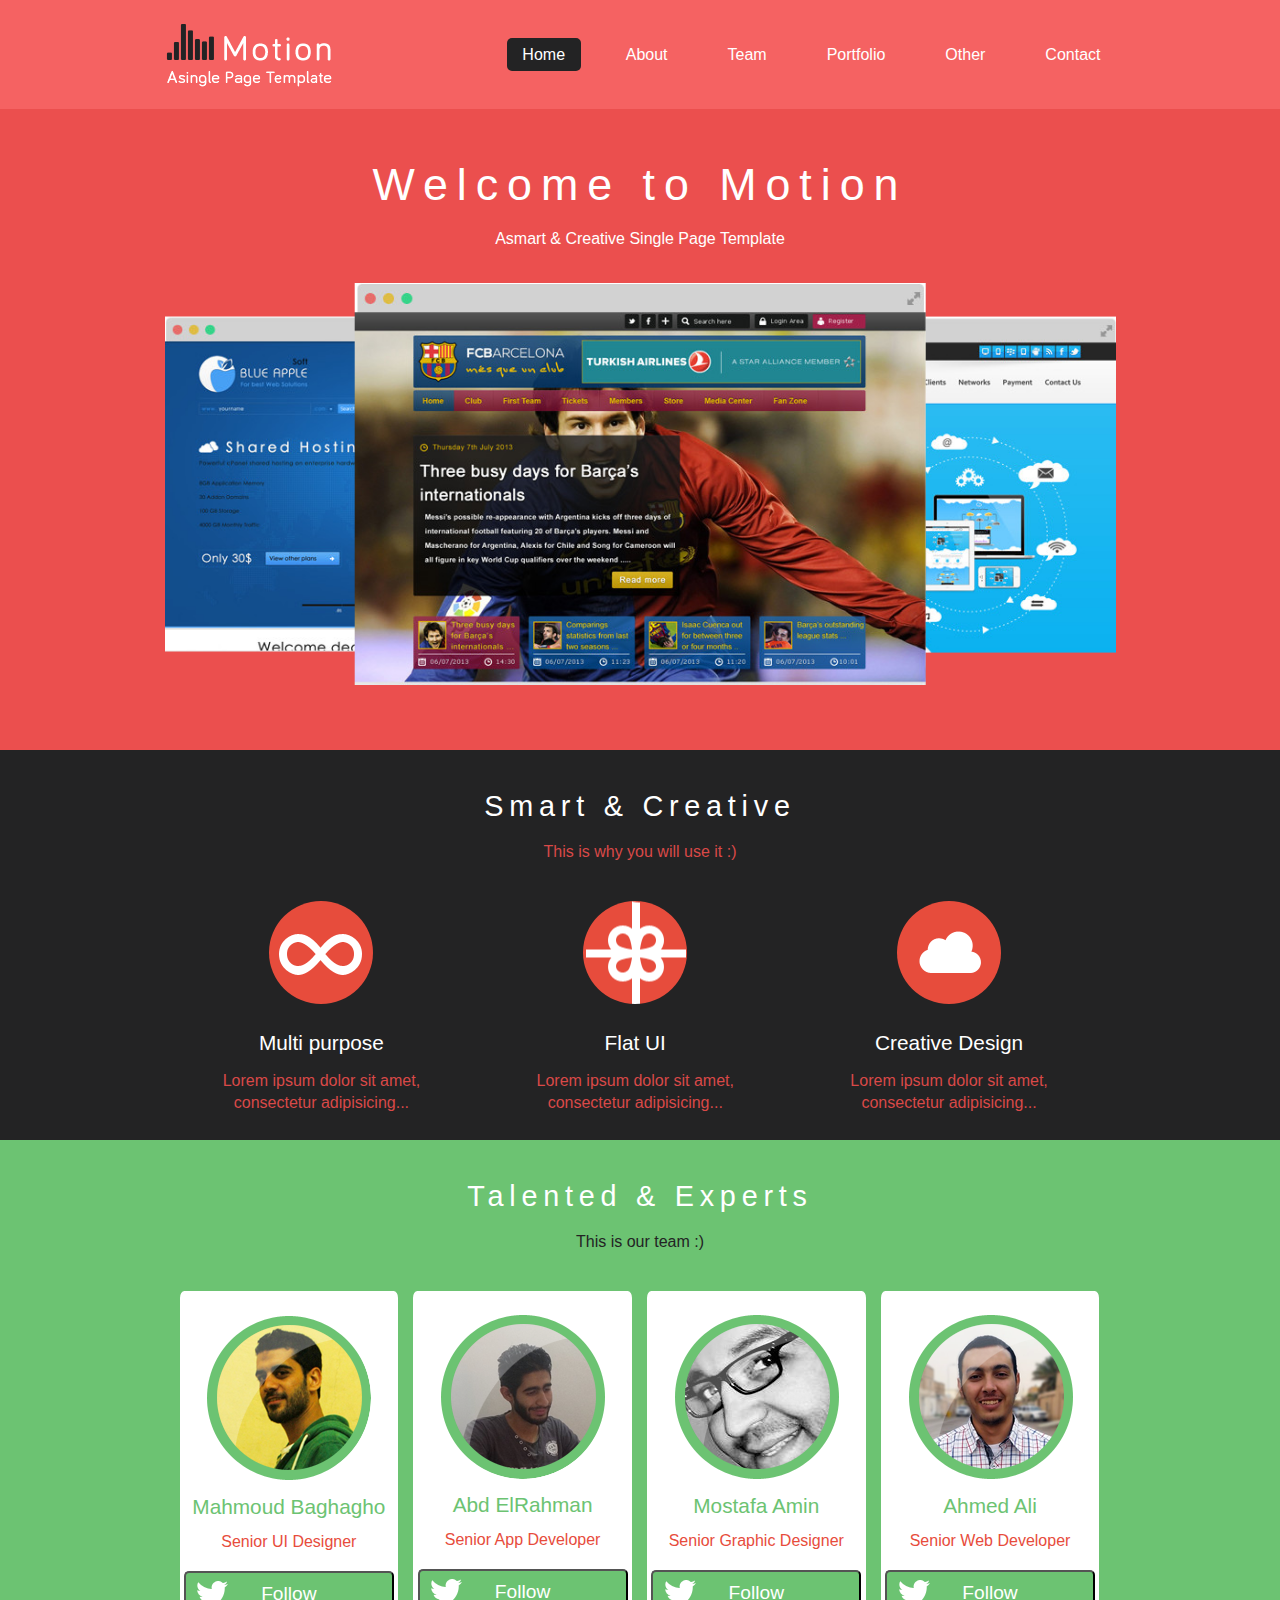
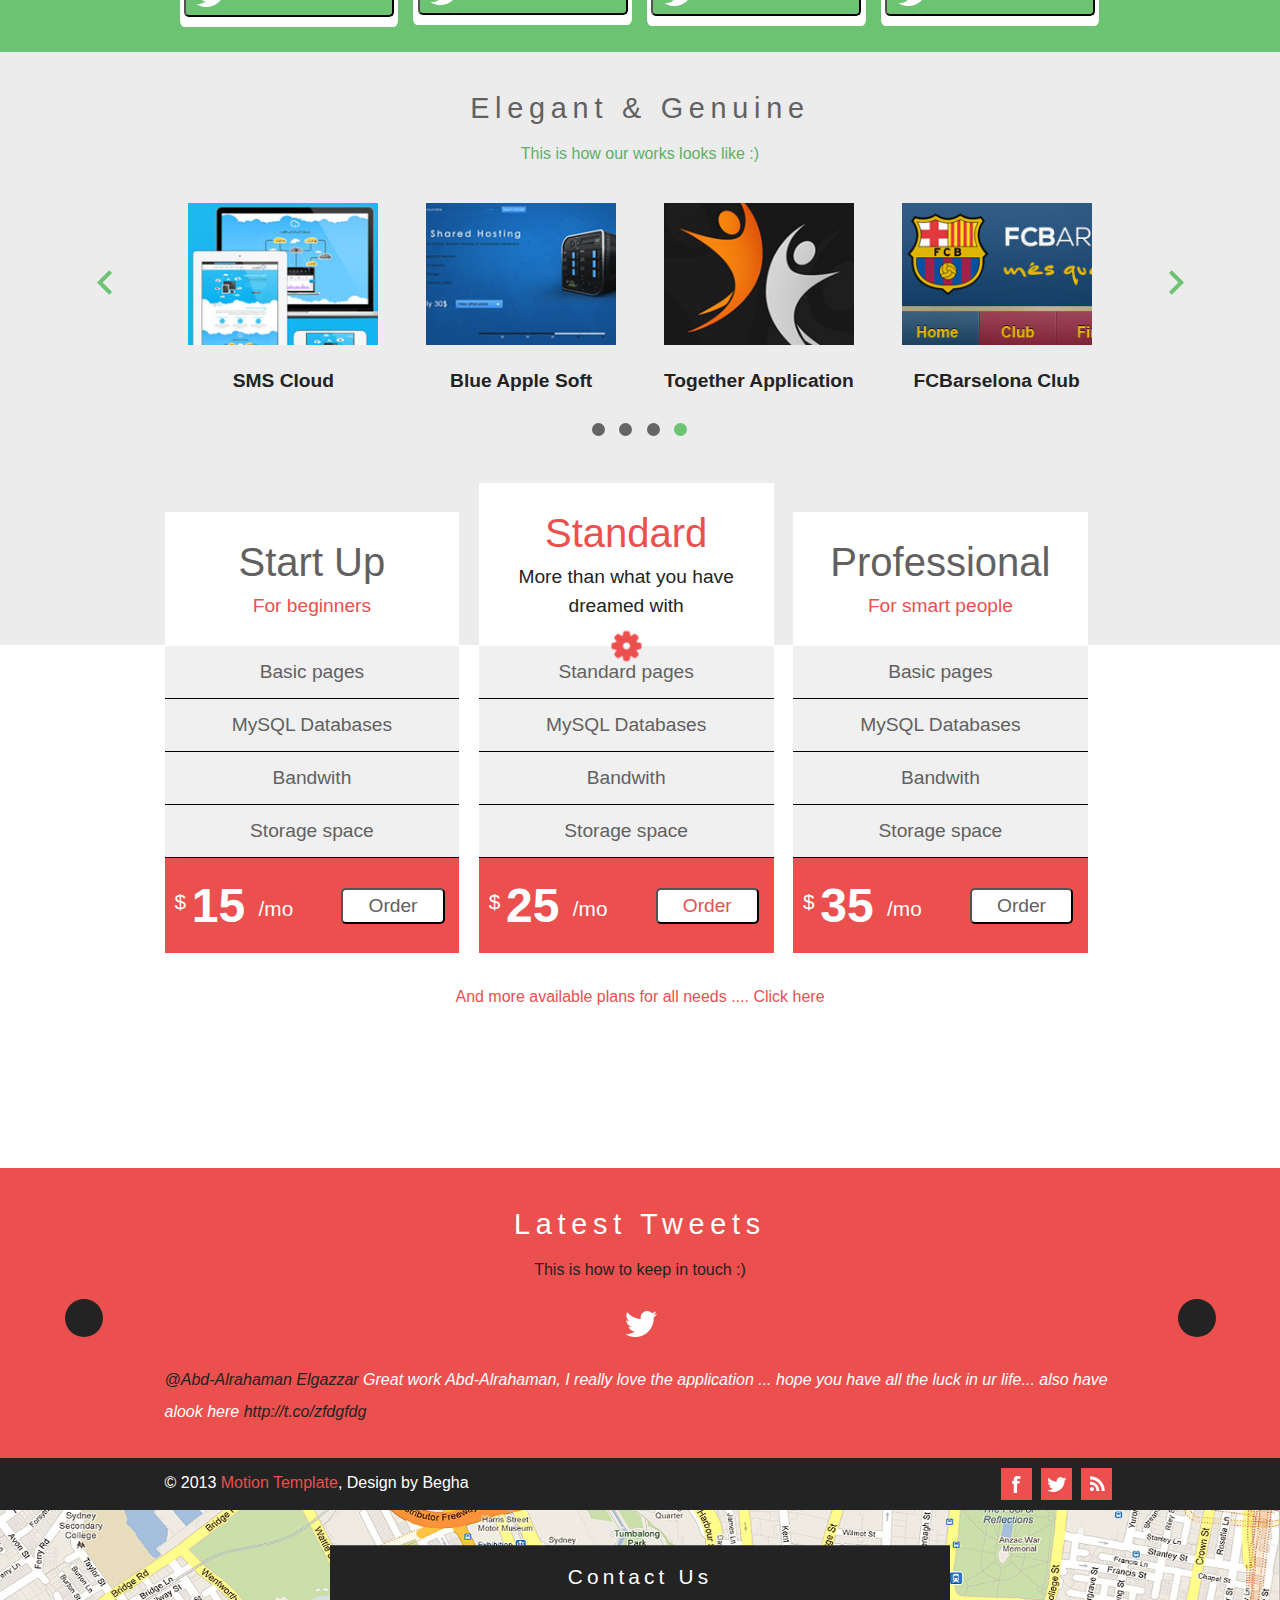
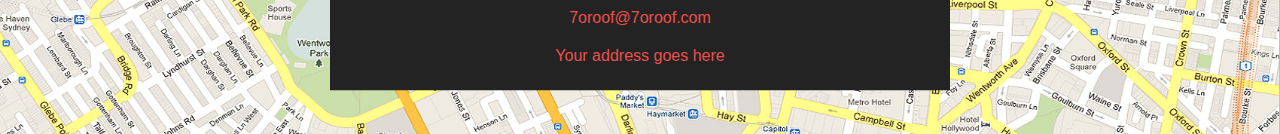
<file: index.html>
<!DOCTYPE html>
<html lang="en">
  <head>
    <title>Лендинг</title>
    <meta charset="utf-8">
    <!-- <link href="style.css" rel="stylesheet"> -->
    <link href="css/common.css" rel="stylesheet">
  </head>
  <body>
    <header class="header">
      <nav class="header__menu">
        <div class="wrapper clearfix">
          <div class="menu-container">
            <ul class="menu">
              <li class="menu__item menu__item_current">Home</li>
              <li class="menu__item"><a class="menu__link" href="#merits">About</a></li>
              <li class="menu__item"><a class="menu__link" href="#team">Team</a></li>
              <li class="menu__item"><a class="menu__link" href="#portfolio">Portfolio</a></li>
              <li class="menu__item"><a class="menu__link" href="#pricing">Other</a></li>
              <li class="menu__item"><a class="menu__link" href="#contacts">Contact</a></li>
            </ul>
          </div>
        </div>
      </nav>
      <div class="wrapper clearfix header-wrapper">
        <h2 class="headline header__headline">Welcome to Motion</h2>
        <p class="header__subhead">Asmart & Creative Single Page Template</p>
        <img class="header__browser header__browser_back header__browser_right" src="img/safari-cloud.jpg">
        <img class="header__browser header__browser_back header__browser_left" src="img/safari-blueapple.jpg">
        <img class="header__browser header__browser_front" src="img/safari-fcbarsa.jpg">
      </div>
    </header>
    <section class="merits" id="merits">
      <div class="wrapper clearfix">
        <h2 class="headline merits__headline">Smart & Creative</h2>
        <p class="merits__subhead">This is why you will use it :)</p>
        <div class="merits-container">
          <div class="merit merits_element">
            <div class="merit__round merit__round_purpose"></div>
            <p class="merit__value">Multi purpose</p>
            <p class="merit__description">Lorem ipsum dolor sit amet, consectetur adipisicing...</p>
          </div>
          <div class="merit merits_element">
            <div class="merit__round merit__round_ui"></div>
            <p class="merit__value">Flat UI</p>
            <p class="merit__description">Lorem ipsum dolor sit amet, consectetur adipisicing...</p>
          </div>
          <div class="merit merits_element">
            <div class="merit__round merit__round_design"></div>
            <p class="merit__value">Creative Design</p>
            <p class="merit__description">Lorem ipsum dolor sit amet, consectetur adipisicing...</p>
          </div>
        </div>
      </div>
    </section>
    <section class="team" id="team">
      <div class="wrapper">
        <h2 class="headline team__headline">Talented & Experts</h2>
        <p class="team__subhead">This is our team :)</p>
        <div class="team-container clearfix">
          <div class="member team__member">
            <img class="member__photo" src="img/Mahmoud_Baghagho.png">
            <p class="member__name">Mahmoud Baghagho</p>
            <p class="member__position">Senior UI Designer</p>
            <input type="button" class="button button_twitter" value="Follow">
          </div>
          <div class="member team__member">
            <img class="member__photo" src="img/Abd_ElRahman.png">
            <p class="member__name">Abd ElRahman</p>
            <p class="member__position">Senior App Developer</p>
            <input type="button" class="button button_twitter" value="Follow">
          </div>
          <div class="member team__member">
            <img class="member__photo" src="img/Mostafa_Amin.png">
            <p class="member__name">Mostafa Amin</p>
            <p class="member__position">Senior Graphic Designer</p>
            <input type="button" class="button button_twitter" value="Follow">
          </div>
          <div class="member team__member">
            <img class="member__photo" src="img/Ahmed_Ali.png">
            <p class="member__name">Ahmed Ali</p>
            <p class="member__position">Senior Web Developer</p>
            <input type="button" class="button button_twitter" value="Follow">
          </div>
        </div>
      </div>
    </section>
    <section class="portfolio" id="portfolio">
      <div class="wrapper">
        <h2 class="headline portfolio__headline">Elegant & Genuine</h2>
        <p class="portfolio__subhead">This is how our works looks like :)</p>
        <div class="portfolio-container clearfix">
          <div class="portfolio__arrow portfolio__arrow_prev"></div>
          <div class="portfolio__arrow portfolio__arrow_next"></div>
          <figure class="portfolio__example">
            <img class="portfolio__picture" src="img/SMS-Cloud.jpg" alt="SMS Cloud" title="SMS Cloud">
            <figcaption>SMS Cloud</figcaption>
          </figure>
          <figure class="portfolio__example">
            <img class="portfolio__picture" src="img/Blue-Apple.jpg" alt="Blue Apple Soft" title="Blue Apple Soft">
            <figcaption>Blue Apple Soft</figcaption>
          </figure>
          <figure class="portfolio__example">
            <img class="portfolio__picture" src="img/Together.jpg" alt="Together Application" title="Together Application">
            <figcaption>Together Application</figcaption>
          </figure>
          <figure class="portfolio__example">
            <img class="portfolio__picture" src="img/FCBarselona.jpg" alt="FCBarselona Club" title="FCBarselona Club">
            <figcaption>FCBarselona Club</figcaption>
          </figure>
        </div>
        <div class="paging portfolio__paging">
            <div class="paging__item"></div>
            <div class="paging__item"></div>
            <div class="paging__item"></div>
            <div class="paging__item paging__item_current"></div>
        </div>
      </div>
    </section>
    <section class="pricing" id="pricing">
      <div class="wrapper">
        <div class="pricing__plan pricing__plan_start">
          <ul class="plan">
            <li class="plan__title">
              <p class="plan__title_header">Start Up</p>
              <p class="plan__title_subheader">For beginners</p>
            </li>
            <li class="plan__item">Basic pages</li>
            <li class="plan__item">MySQL Databases</li>
            <li class="plan__item">Bandwith</li>
            <li class="plan__item">Storage space</li>
            <li class="plan__value">
              <span class="plan__value_currency">$ </span>
              <span class="plan__value_value">15 </span>
              <span class="plan__value_period">/mo</span>
              <input class="button button_order plan__button" type="submit" value="Order">
          </li>
          </ul>
        </div>
        <div class="pricing__plan pricing__plan_standard">
          <ul class="plan">
            <li class="plan__title">
              <p class="plan__title_header plan__text_red">Standard</p>
              <p class="plan__title_subheader plan__text_gray">More than what you have dreamed with</p>
              <img class="plan__icon" src="img/price-icon.png">
            </li>
            <li class="plan__item">Standard pages</li>
            <li class="plan__item">MySQL Databases</li>
            <li class="plan__item">Bandwith</li>
            <li class="plan__item">Storage space</li>
            <li class="plan__value">
              <span class="plan__value_currency">$ </span>
              <span class="plan__value_value">25 </span>
              <span class="plan__value_period">/mo</span>
              <input class="button button_order plan__button plan__text_red" type="submit" value="Order">
            </li>
          </ul>
        </div>
        <div class="pricing__plan pricing__plan_pro">
          <ul class="plan">
            <li class="plan__title">
              <p class="plan__title_header">Professional</p>
              <p class="plan__title_subheader">For smart people</p>
            </li>
            <li class="plan__item">Basic pages</li>
            <li class="plan__item">MySQL Databases</li>
            <li class="plan__item">Bandwith</li>
            <li class="plan__item">Storage space</li>
            <li class="plan__value">
              <span class="plan__value_currency">$ </span>
              <span class="plan__value_value">35 </span>
              <span class="plan__value_period">/mo</span>
              <input class="button button_order plan__button" type="submit" value="Order">
            </li>
          </ul>
        </div>
        <p class="pricing__more">And more available plans for all needs ....
          <a class="pricing__link" href="#">Click here</a></p>
      </div>
    </section>
    <section class="tweets" id="tweets">
      <div class="wrapper tweets-container">
        <div class="tweets__arrow tweets__arrow_prev"></div>
        <div class="tweets__arrow tweets__arrow_next"></div>
        <h2 class="headline tweets__headline">Latest Tweets</h2>
        <p class="tweets__subhead">This is how to keep in touch :)</p>
        <img class="tweets__icon" src="img/twitter-icon.png" alt="Twitter Icon">
        <div class="tweet tweets__element">
          <p class="tweet__content">@Abd-Alrahaman Elgazzar <span class="tweet__text">Great work Abd-Alrahaman, I really love the application ...
          hope you have all the luck in ur life... also have alook here</span> http://t.co/zfdgfdg</p>
        </div>
      </div>
    </section>
    <footer class="footer">
      <div class="wrapper clearfix">
        <p class="footer__copyright">&copy; 2013 <span class="footer__copyright_red">Motion Template</span>, Design by Begha</p>
        <div class="footer__social">
          <div class="social social_fb"></div>
          <div class="social social_tw"></div>
          <div class="social social_rss"></div>
        </div>
      </div>
      <img class="footer__map" src="img/google-map.jpg" alt="Map" >
      <div class="contacts footer__contacts" id="contacts">
        <p class="contacts__headline">Contact Us</p>
        <p class="contacts__value">7oroof@7oroof.com</p>
        <p class="contacts__value">Your address goes here</p>
      </div>
    </footer>
  </body>
</html>
</file>
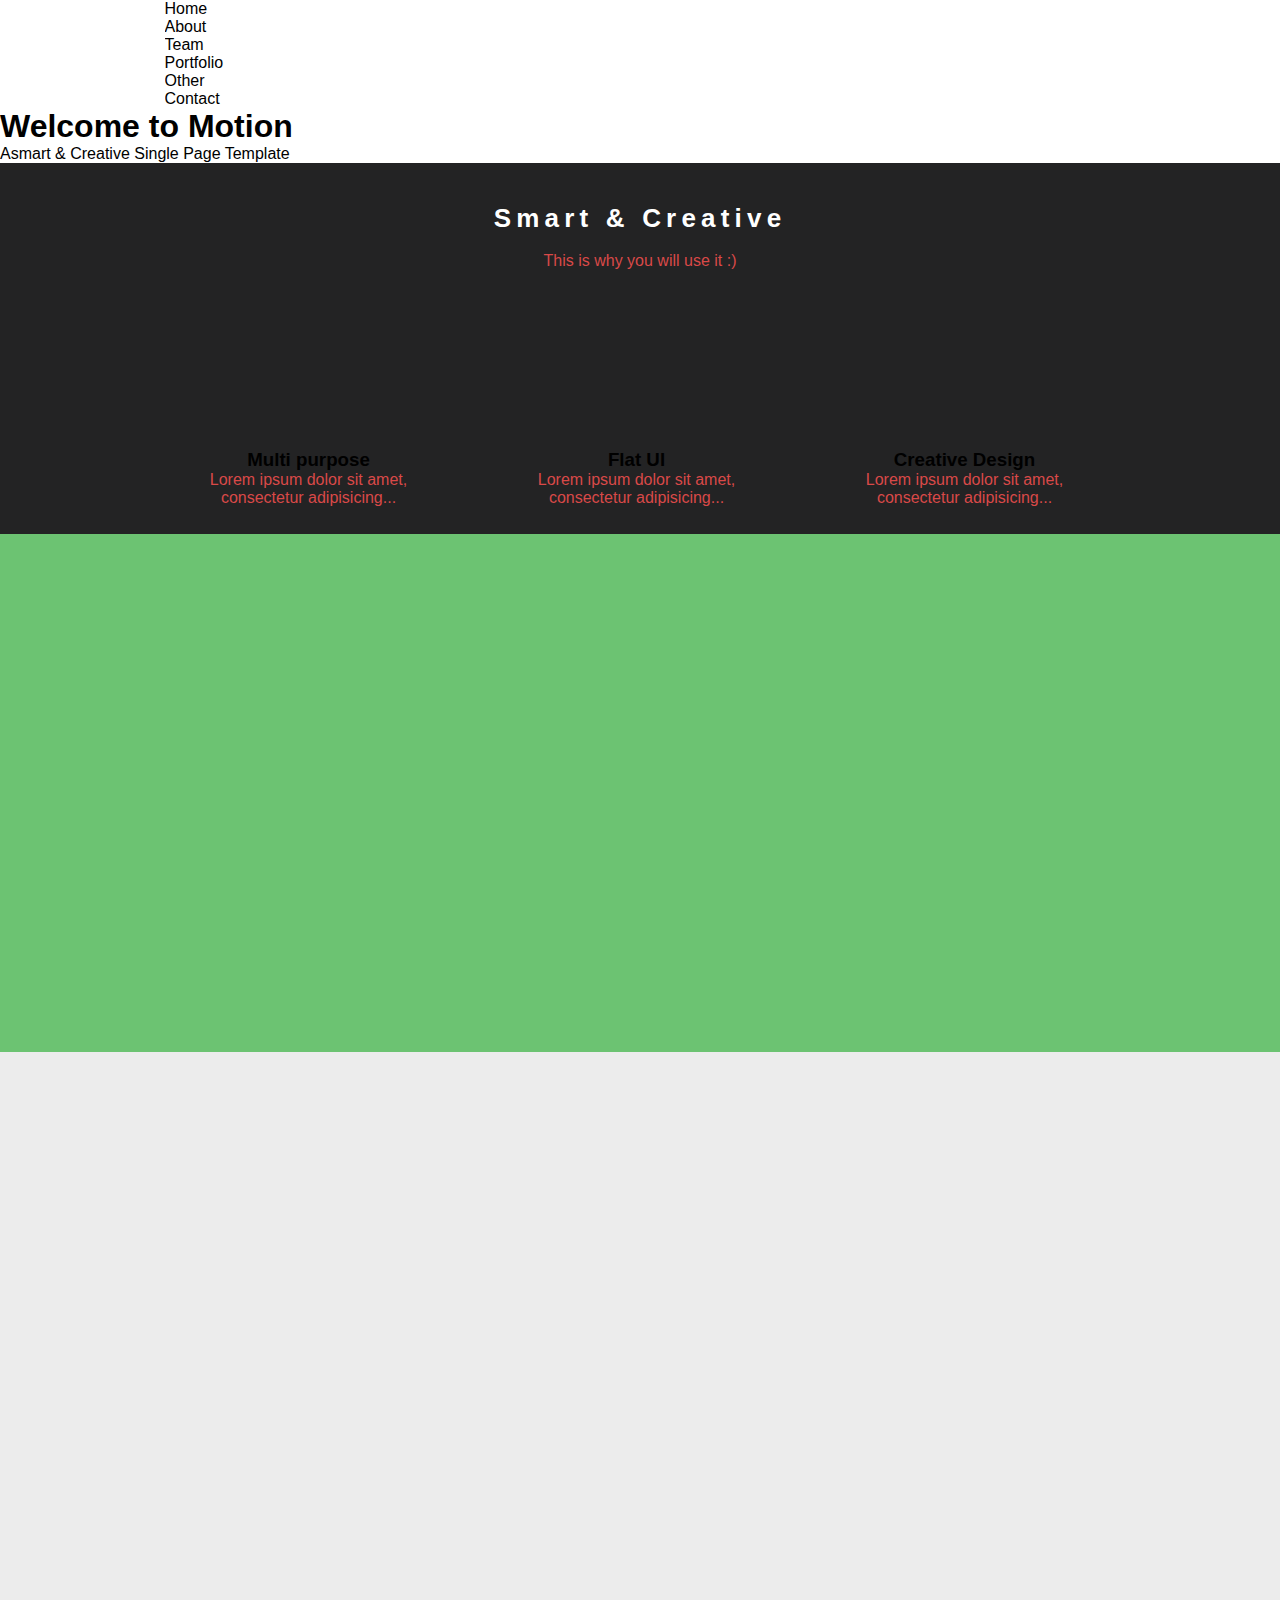
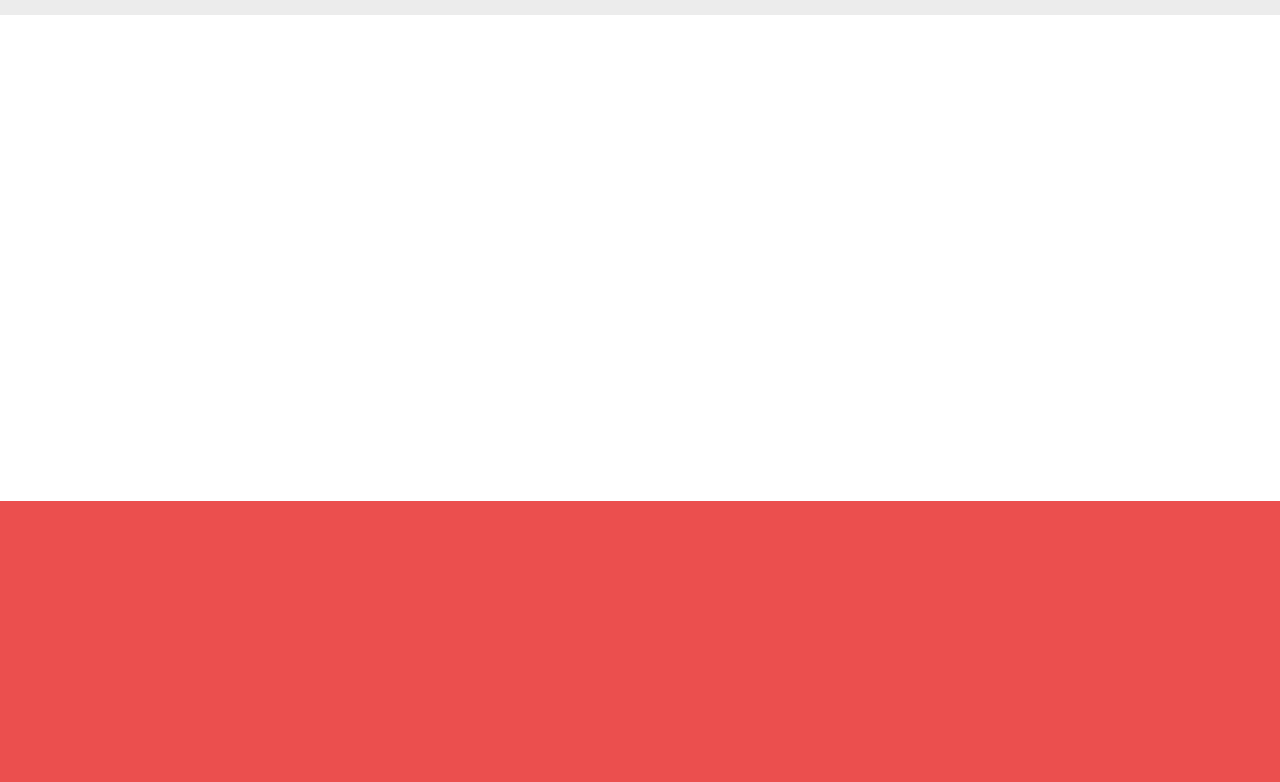
<file: main.html>
<!DOCTYPE html>
<html>
  <head>
    <title>Лендинг</title>
    <meta charset="utf-8">
    <link href="style.css" rel="stylesheet">
  </head>
  <body>
    <div id="header">
      <div id="menu">
        <div class="wrapper">
          <ul>
            <li class="current">Home</li>
            <li>About</li>
            <li>Team</li>
            <li>Portfolio</li>
            <li>Other</li>
            <li>Contact</li>
          </ul>
        </div>
      </div>
      <h1>Welcome to Motion</h1>
      <p>Asmart & Creative Single Page Template</p>
    </div>
    <div id="merits">
      <div class="wrapper">
        <h2>Smart & Creative</h2>
        <p>This is why you will use it :)</p>
        <div class="merit">
          <div class="round"></div>
          <h3>Multi purpose</h3>
          <p>Lorem ipsum dolor sit amet, consectetur adipisicing...</p>
        </div>
        <div class="merit">
          <div class="round"></div>
          <h3>Flat UI</h3>
          <p>Lorem ipsum dolor sit amet, consectetur adipisicing...</p>
        </div>
        <div class="merit">
          <div class="round"></div>
          <h3>Creative Design</h3>
          <p>Lorem ipsum dolor sit amet, consectetur adipisicing...</p>
        </div>
      </div>
    </div>
    <div id="team">
      <div class="wrapper">
      </div>
    </div>
    <div id="portfolio">
      <div class="wrapper">
      </div>
    </div>
    <div id="pricing">
      <div class="wrapper">
      </div>
    </div>
    <div id="tweets">
      <div class="wrapper">
      </div>
    </div>
    <div id="footer">
      <div class="wrapper">
      </div>
    </div>
  </body>
</html>
</file>
<file: style.css>
* {
  margin: 0;
  padding: 0;
}

body {
  overflow: scroll;
  font-family: Geneva, sans-serif;
}

header, footer, nav, section {
  display: block;
}

.wrapper {
  position: relative;
  width: 951px;
  min-height: inherit;
  height: inherit;
  margin: 0 auto;
  overflow: hidden;
  -webkit-box-sizing: inherit;
  -moz-box-sizing: inherit;
  box-sizing: inherit;
}

.wrapper h2 {
  margin-top: 40px;;
  margin-bottom: 0.7em;
  font-size: 26px;
  letter-spacing: 0.2em;
}

header, #tweets {
  background: #eb4f4e;
}

header{
  position: relative;
  min-height: 750px;
  text-align: center;
  color: #ffffff;
}

nav {
  min-height: 110px;
  background: #f56262;
}

nav .wrapper {
  padding: 38px 0;
  text-align: right;
  font: 1.0em;
  background: url("img/logo.png") no-repeat 0 50%;
  -webkit-box-sizing: border-box;
  -moz-box-sizing: border-box;
  box-sizing: border-box;
  /*border: 1px solid black;*/
}

nav ul {
  margin: 0;
  padding: 0;
}

nav li {
  display: inline-block;
  height: 33px;
  margin-right: 50px;
  list-style: none;
  /*border: 1px solid black;*/
  text-align: left;
  line-height: 33px;
  vertical-align: middle;
}

nav li:last-child {
  margin-right: 0;
}

nav li.current{
  width: 74px;
  text-align: center;
  background-color: #232324;
  /*border: 1px solid black;*/
  border-radius: 5px;
}

header h2 {
  margin-top: 75px;;
  margin-bottom: 0.4em;
  font-size: 40px;
  letter-spacing: 0.2em;
}

header p {
  font-size: 16px;
}

header .browser {
  position: absolute;
  background-repeat: no-repeat;
  background-position: 0 0;
  background-size: cover;
}

header .back.browser {
  top: 285px;
  width: 498px;
  height: 347px;
}

header .front.browser {
  top: 220px;
  left: 18%;
  width: 622px;
  height: 433px;
  z-index: 10;
  background-image: url("img/safari-fcbarsa.jpg");
}

header .left.browser {
  left: 0;
  background-image: url("img/safari-blueapple.jpg");
}

header .right.browser {
  right: 0;
  background-image: url("img/safari-cloud.jpg");
}


#merits, footer {
  background: #232324;
}

#merits {
  height: 371px;
  text-align: center;
  -webkit-box-sizing: border-box;
  -moz-box-sizing: border-box;
  box-sizing: border-box;
}

#merits h2 {
  color: #ffffff;
}

#merits .merit-value {
  margin-bottom: 15px;
  font-size: 20px;
  color: #ffffff;
}

#merits p {
  margin-bottom: 45px;
  color: #d94948;
}

#merits .merit {
  width: 228px;
  margin-left: 30px;
  margin-right: 70px;
  /*display: inline-block;*/
  float: left;
  text-align: inherit;
}

#merits .merit:last-child {
  margin-right: 30px;
}

#merits .round {
  width: 104px;
  height: 103px;
  margin-bottom: 27px;
  display: inline-block;
  border-radius: 50%;
}

#merits #merit-1 {
  background: #e74c3c url("img/multi.png") no-repeat 50% 50%;
}

#merits #merit-2 {
  background: #e74c3c url("img/flat.png") no-repeat 50% 50%;
}

#merits #merit-3 {
  background: #e74c3c url("img/cloud.png") no-repeat 50% 50%;
}

#team {
  height: 518px;
  padding: 0;
  background: #6cc372;
  text-align: center;
}

#team h2 {
  color: #ffffff;
}

#team p {
  margin-bottom: 40px;
  color: #232324;
}

#team .team-member {
  width: 220px;
  /*height: 344px;*/
  margin-right: 10px;
  padding: 0;
  display: inline-block;
  background-color: #ffffff;
}

#team .team-member:last-child {
  margin-right: 0;
}

#team .team-member p {
  margin-bottom: 1em;
  font-size: 12px;
  color: #e74c3c;
}

#team p.member-name {
  margin-bottom: 1em;
  font-size: 18px;
  color: #6cc372;
}

#team .twitter-follow {
  width: 207px;
  padding: 10px 0;
  margin: 10px auto;
  font-size: 18px;
  color: #ffffff;
  background: #6cc372 url("img/twitter-icon.png") no-repeat 5% 50%;
  border-radius: 5px;
}

#portfolio {
  min-height: 563px;
  text-align: center;
  background: #ececec;
}

#portfolio h2 {
  color: #616161;
}

#portfolio p {
  margin-bottom: 40px;
  color: #61af66;
}

#portfolio .example {
  width: 203px;
  margin-right: 40px;
  display: inline-block;
  font-size: 18px;
  font-weight: bold;
  vertical-align: bottom;
  color: #232324;
}

#portfolio .example:last-child {
  margin-right: 0;
}

#portfolio .example img {
  margin-bottom: 25px;
}

#pricing {
  min-height: 486px;
  background: #ffffff;
}

#tweets {
  position: relative;
  width: 100%;
  min-height: 281px;
  text-align: center;
}

#tweets h2 {
  color: #ffffff;
}

#tweets p {
  margin-bottom: 30px;
  color: #232324;
}

#tweets .arrow {
  position: absolute;
  top: 42%;
  width: 38px;
  height: 38px;
  border-radius: 50%;
  background-color: #232324;
}

#tweets .prev.arrow {
  left: 15%;
}

#tweets .next.arrow {
  right: 15%;
}

#tweets #tweet {
  margin-top: 25px;
  font-style: italic;
  text-align: left;
  line-height: 2em;
}

#tweets #tweet span {
  color: #ffffff;
}

footer {
  position: relative;
  /*min-height: 301px;*/
  color: #ffffff;
}

footer .wrapper p {
  margin-top: 16px;
  float: left;
}

footer span {
  color: #eb4f4e;
}

footer .social {
  width: 31px;
  height: 32px;
  margin: 10px 5px;
  float: right;
  background-color: #eb4f4e;
}

footer .fb.social {
  background: #eb4f4e url("img/fb-icon.png") no-repeat 50% 50%;
}

footer .tw.social {
  background: #eb4f4e url("img/twitter-icon.png") no-repeat 50% 50%;
  background-size: 21px 17px;
}

footer .rss.social {
  background: #eb4f4e url("img/rss-icon.png") no-repeat 50% 50%;
}

footer p.red{
  display: block;
  padding-top: 30px;
  color: #eb4f4e;
}

footer .h2 {
  display: block;
  font-size: 20px;
  letter-spacing: 0.2em;
  color: #ffffff;
}

footer .contacts {
  position: absolute;
  top: 100px;
  left: 35%;
  width: 620px;
  padding-top: 20px;
  padding-bottom: 25px;
  /*height: 152px;*/
  text-align: center;
  background-color: #232324;
}

footer img {
  width: 100%;
}
</file>
<file: css/common.css>
@import 'body.css';

@import 'header.css';
@import 'nav.css';

@import 'merits.css';
@import 'team.css';
@import 'portfolio.css';
@import 'pricing.css';
@import 'tweets.css';

@import 'footer.css';
</file>
